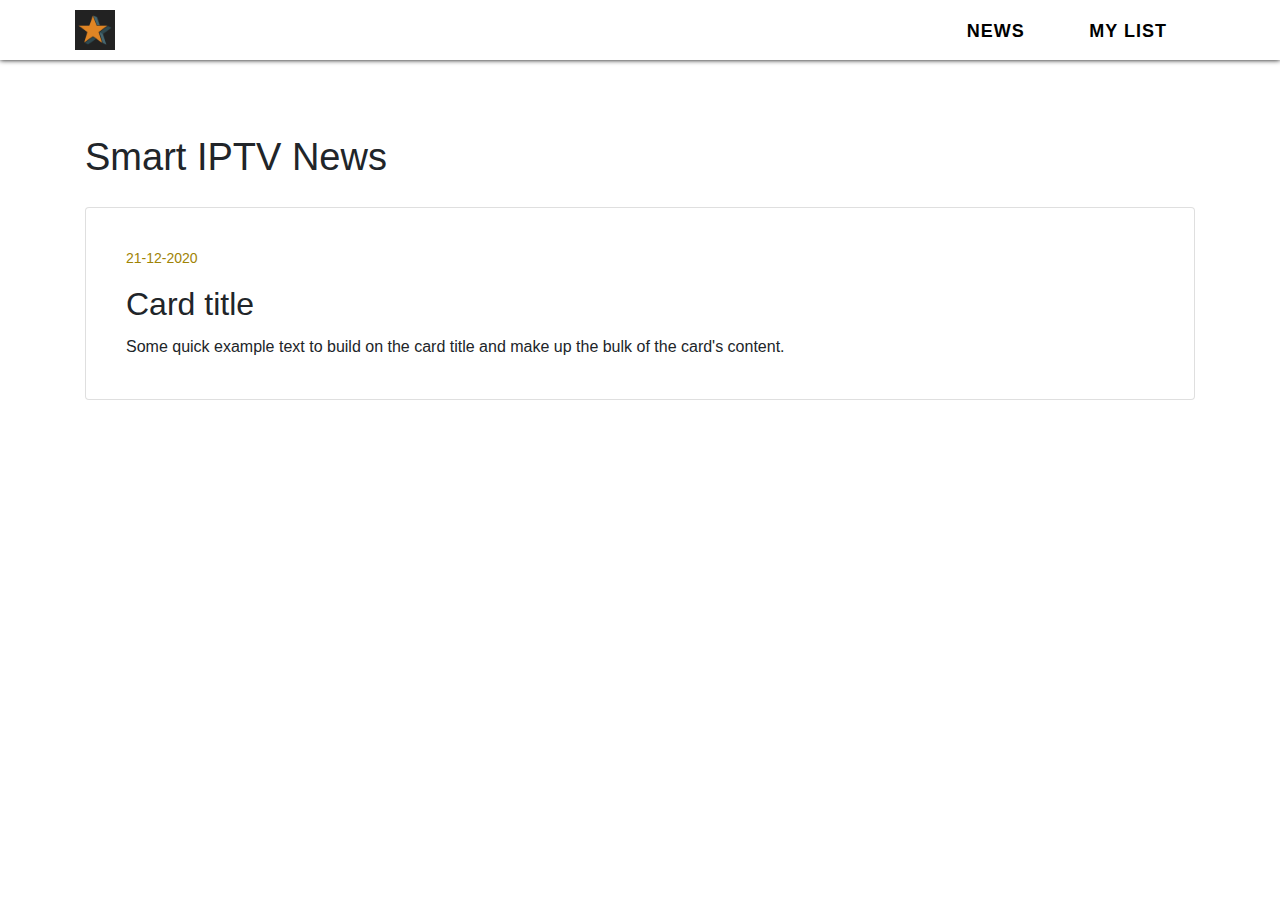
<file: index.html>
<!doctype html>
<html class="no-js" lang="">

<head>
  <meta charset="utf-8">
  <title></title>
  <meta name="description" content="">
  <meta name="viewport" content="width=device-width, initial-scale=1">

  <link rel="manifest" href="site.webmanifest">
  <link rel="apple-touch-icon" href="icon.png">
  <!-- Place favicon.ico in the root directory -->
  <link rel="stylesheet" href="https://stackpath.bootstrapcdn.com/bootstrap/4.4.1/css/bootstrap.min.css">
  <link rel="stylesheet" href="css/normalize.css">
  <link rel="stylesheet" href="css/main.css">
  <link rel="stylesheet" href="css/style.css">
  <meta name="theme-color" content="#fafafa">
</head>

<body>
  <!--[if IE]>
    <p class="browserupgrade">You are using an <strong>outdated</strong> browser. Please <a href="https://browsehappy.com/">upgrade your browser</a> to improve your experience and security.</p>
  <![endif]-->


  <div class="nav">
    <div class="logo">
      <img src="./icon.png" alt="IPTV">
    </div>
    <ul class="ml-auto">
      <li><a href="/">NEWS</a></li>
      <li><a href="./list.html">My List</a></li>
    </ul>
  
  </div>

  <main>
      <div class="container">
        <h1 class="news-heading">Smart IPTV News</h1>
        <div class="card">
          <div class="card-body">
            <p class="card-date">21-12-2020</p>
            <h5 class="card-title">Card title</h5>
            <p class="card-text">Some quick example text to build on the card title and make up the bulk of the card's content.</p>
          </div>
        </div>
  </main>
  </div>

  <!-- Add your site or application content here -->

</body>

</html>
</file>
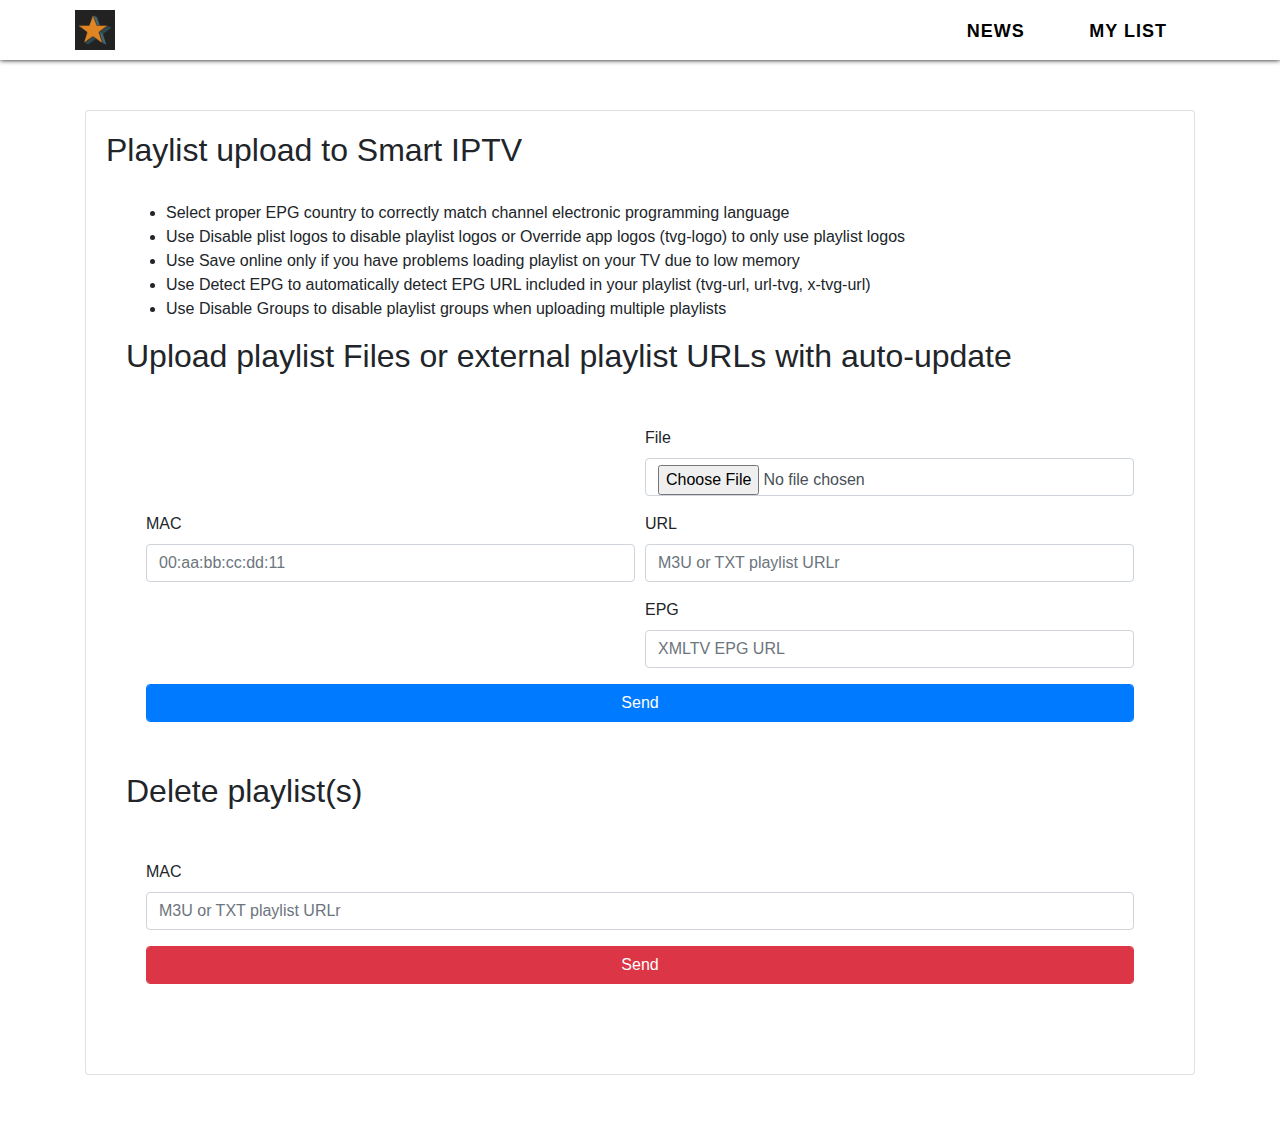
<file: list.html>
<!doctype html>
<html class="no-js" lang="">

<head>
  <meta charset="utf-8">
  <title></title>
  <meta name="description" content="">
  <meta name="viewport" content="width=device-width, initial-scale=1">

  <link rel="manifest" href="site.webmanifest">
  <link rel="apple-touch-icon" href="icon.png">
  <!-- Place favicon.ico in the root directory -->
  <link rel="stylesheet" href="https://stackpath.bootstrapcdn.com/bootstrap/4.4.1/css/bootstrap.min.css">
  <link rel="stylesheet" href="css/normalize.css">
  <link rel="stylesheet" href="css/main.css">
  <link rel="stylesheet" href="css/style.css">
  <meta name="theme-color" content="#fafafa">
</head>

<body>
  <!--[if IE]>
    <p class="browserupgrade">You are using an <strong>outdated</strong> browser. Please <a href="https://browsehappy.com/">upgrade your browser</a> to improve your experience and security.</p>
  <![endif]-->


  <div class="nav">
    <div class="logo">
      <img src="./icon.png" alt="IPTV">
    </div>
    <ul class="ml-auto">
      <li><a href="/">NEWS</a></li>
      <li><a href="list.html">My List</a></li>
    </ul>
  
  </div>

  <main>
    <div class="container">
        <div class="card">
            <h2 class="card-title">Playlist upload to Smart IPTV</h2>
          <div class="card-body">
              <ul>
                  <li>Select proper EPG country to correctly match channel electronic programming language</li>
                  <li>Use Disable plist logos to disable playlist logos or Override app logos (tvg-logo) to only use playlist logos</li>
                  <li> Use Save online only if you have problems loading playlist on your TV due to low memory</li>
                  <li>Use Detect EPG to automatically detect EPG URL included in your playlist (tvg-url, url-tvg, x-tvg-url)</li>
                  <li>Use Disable Groups to disable playlist groups when uploading multiple playlists</li>
              </ul>
            <h2>Upload playlist Files or external playlist URLs with auto-update</h2>
                <form class="list-form">
                    <div class="form-row">
                      <div class="form-group col-md-6 mac-div">
                        <label for="mac">MAC</label>
                        <input type="text" class="form-control" id="mac" placeholder="00:aa:bb:cc:dd:11">
                      </div>
                        <div class="col-md-6">
                            <div class="form-group">
                                <label for="file">File</label>
                                <input type="file" id="file" class="form-control">
                            </div>
                            <div class="form-group">
                                <label for="url">URL</label>
                                <input type="text" class="form-control" id="url" placeholder="M3U or TXT playlist URLr">
                            </div>
                            
                                <div class="form-group">
                                <label for="epg">EPG</label>
                                <input type="text" class="form-control" id="epg" placeholder="XMLTV EPG URL">
                                </div>
                        </div>
                    </div>
                    <button type="submit" class="btn btn-primary form-control">Send</button>
                  </form>
                  <h2>Delete playlist(s)</h2>
                  <form class="list-form">
                    <div class="form-group">
                        <label for="mac-d">MAC</label>
                        <input type="text" class="form-control" id="mac-d" placeholder="M3U or TXT playlist URLr">
                    </div>
                    <button type="submit" class="btn btn-danger form-control">Send</button>
                  </form>
          </div>
        </div>
  </main>
  </div>

  <!-- Add your site or application content here -->

</body>

</html>
</file>
<file: css/main.css>
/*! HTML5 Boilerplate v7.3.0 | MIT License | https://html5boilerplate.com/ */

/* main.css 2.0.0 | MIT License | https://github.com/h5bp/main.css#readme */
/*
 * What follows is the result of much research on cross-browser styling.
 * Credit left inline and big thanks to Nicolas Gallagher, Jonathan Neal,
 * Kroc Camen, and the H5BP dev community and team.
 */

/* ==========================================================================
   Base styles: opinionated defaults
   ========================================================================== */

html {
  color: #222;
  font-size: 1em;
  line-height: 1.4;
}

/*
 * Remove text-shadow in selection highlight:
 * https://twitter.com/miketaylr/status/12228805301
 *
 * Vendor-prefixed and regular ::selection selectors cannot be combined:
 * https://stackoverflow.com/a/16982510/7133471
 *
 * Customize the background color to match your design.
 */

::-moz-selection {
  background: #b3d4fc;
  text-shadow: none;
}

::selection {
  background: #b3d4fc;
  text-shadow: none;
}

/*
 * A better looking default horizontal rule
 */

hr {
  display: block;
  height: 1px;
  border: 0;
  border-top: 1px solid #ccc;
  margin: 1em 0;
  padding: 0;
}

/*
 * Remove the gap between audio, canvas, iframes,
 * images, videos and the bottom of their containers:
 * https://github.com/h5bp/html5-boilerplate/issues/440
 */

audio,
canvas,
iframe,
img,
svg,
video {
  vertical-align: middle;
}

/*
 * Remove default fieldset styles.
 */

fieldset {
  border: 0;
  margin: 0;
  padding: 0;
}

/*
 * Allow only vertical resizing of textareas.
 */

textarea {
  resize: vertical;
}

/* ==========================================================================
   Browser Upgrade Prompt
   ========================================================================== */

.browserupgrade {
  margin: 0.2em 0;
  background: #ccc;
  color: #000;
  padding: 0.2em 0;
}

/* ==========================================================================
   Author's custom styles
   ========================================================================== */

/* ==========================================================================
   Helper classes
   ========================================================================== */

/*
 * Hide visually and from screen readers
 */

.hidden {
  display: none !important;
}

/*
* Hide only visually, but have it available for screen readers:
* https://snook.ca/archives/html_and_css/hiding-content-for-accessibility
*
* 1. For long content, line feeds are not interpreted as spaces and small width
*    causes content to wrap 1 word per line:
*    https://medium.com/@jessebeach/beware-smushed-off-screen-accessible-text-5952a4c2cbfe
*/

.sr-only {
  border: 0;
  clip: rect(0, 0, 0, 0);
  height: 1px;
  margin: -1px;
  overflow: hidden;
  padding: 0;
  position: absolute;
  white-space: nowrap;
  width: 1px;
  /* 1 */
}

/*
* Extends the .sr-only class to allow the element
* to be focusable when navigated to via the keyboard:
* https://www.drupal.org/node/897638
*/

.sr-only.focusable:active,
.sr-only.focusable:focus {
  clip: auto;
  height: auto;
  margin: 0;
  overflow: visible;
  position: static;
  white-space: inherit;
  width: auto;
}

/*
* Hide visually and from screen readers, but maintain layout
*/

.invisible {
  visibility: hidden;
}

/*
* Clearfix: contain floats
*
* For modern browsers
* 1. The space content is one way to avoid an Opera bug when the
*    `contenteditable` attribute is included anywhere else in the document.
*    Otherwise it causes space to appear at the top and bottom of elements
*    that receive the `clearfix` class.
* 2. The use of `table` rather than `block` is only necessary if using
*    `:before` to contain the top-margins of child elements.
*/

.clearfix:before,
.clearfix:after {
  content: " ";
  /* 1 */
  display: table;
  /* 2 */
}

.clearfix:after {
  clear: both;
}

/* ==========================================================================
   EXAMPLE Media Queries for Responsive Design.
   These examples override the primary ('mobile first') styles.
   Modify as content requires.
   ========================================================================== */

@media only screen and (min-width: 35em) {
  /* Style adjustments for viewports that meet the condition */
}

@media print,
  (-webkit-min-device-pixel-ratio: 1.25),
  (min-resolution: 1.25dppx),
  (min-resolution: 120dpi) {
  /* Style adjustments for high resolution devices */
}

/* ==========================================================================
   Print styles.
   Inlined to avoid the additional HTTP request:
   https://www.phpied.com/delay-loading-your-print-css/
   ========================================================================== */

@media print {
  *,
  *:before,
  *:after {
    background: transparent !important;
    color: #000 !important;
    /* Black prints faster */
    box-shadow: none !important;
    text-shadow: none !important;
  }
  a,
  a:visited {
    text-decoration: underline;
  }
  a[href]:after {
    content: " (" attr(href) ")";
  }
  abbr[title]:after {
    content: " (" attr(title) ")";
  }
  /*
     * Don't show links that are fragment identifiers,
     * or use the `javascript:` pseudo protocol
     */
  a[href^="#"]:after,
  a[href^="javascript:"]:after {
    content: "";
  }
  pre {
    white-space: pre-wrap !important;
  }
  pre,
  blockquote {
    border: 1px solid #999;
    page-break-inside: avoid;
  }
  /*
     * Printing Tables:
     * https://web.archive.org/web/20180815150934/http://css-discuss.incutio.com/wiki/Printing_Tables
     */
  thead {
    display: table-header-group;
  }
  tr,
  img {
    page-break-inside: avoid;
  }
  p,
  h2,
  h3 {
    orphans: 3;
    widows: 3;
  }
  h2,
  h3 {
    page-break-after: avoid;
  }
}
</file>
<file: css/style.css>
.nav{
  height: 60px;
  background-color: #fff;
  box-shadow: 0px 0px 5px #000;
  padding: 10px 30px;
}
.nav .logo{
  height: 100%;
}
.nav .logo img{
  height: 100%;
  margin-left: 45px;
  display: inline-block;
}
.nav ul{
  float: right;
  list-style-type: none;
  display: inline-block;
  margin-right: 45px;
  padding: 8px;
}
.nav ul li{
  display: inline;
  margin: 0px 10px;
  padding: 10px 20px;

}
.nav ul li a{
  font-family: sans-serif;
  font-size: 18px;
  color: #000;
  text-decoration: none;
  font-weight: 600;
  letter-spacing: 1px;
  text-transform: uppercase;
  transition: all 0.3s ease-in-out;
  -webkit-transition: all 0.3s ease-in-out;
  -moz-transition: all 0.3s ease-in-out;
  -ms-transition: all 0.3s ease-in-out;
  -o-transition: all 0.3s ease-in-out;
}
.nav ul li:hover a{
  color: rgb(200, 171, 42);
}
main{
  padding: 50px 0;
}
.card{
  padding: 20px 20px;
}
.card-body .card-title{
  font-size: 32px;
}
main .news-heading{
  font-size: 38px;
}
.card-date{
  font-size: 14px;
  color: rgb(160, 131, 5);
}
.mac-div{
  display: flex;
  flex-direction: column;
  align-items: flex-start;
  justify-content: center;
}

.list-form{
  margin: 30px 0;
  padding: 20px;
}
</file>
